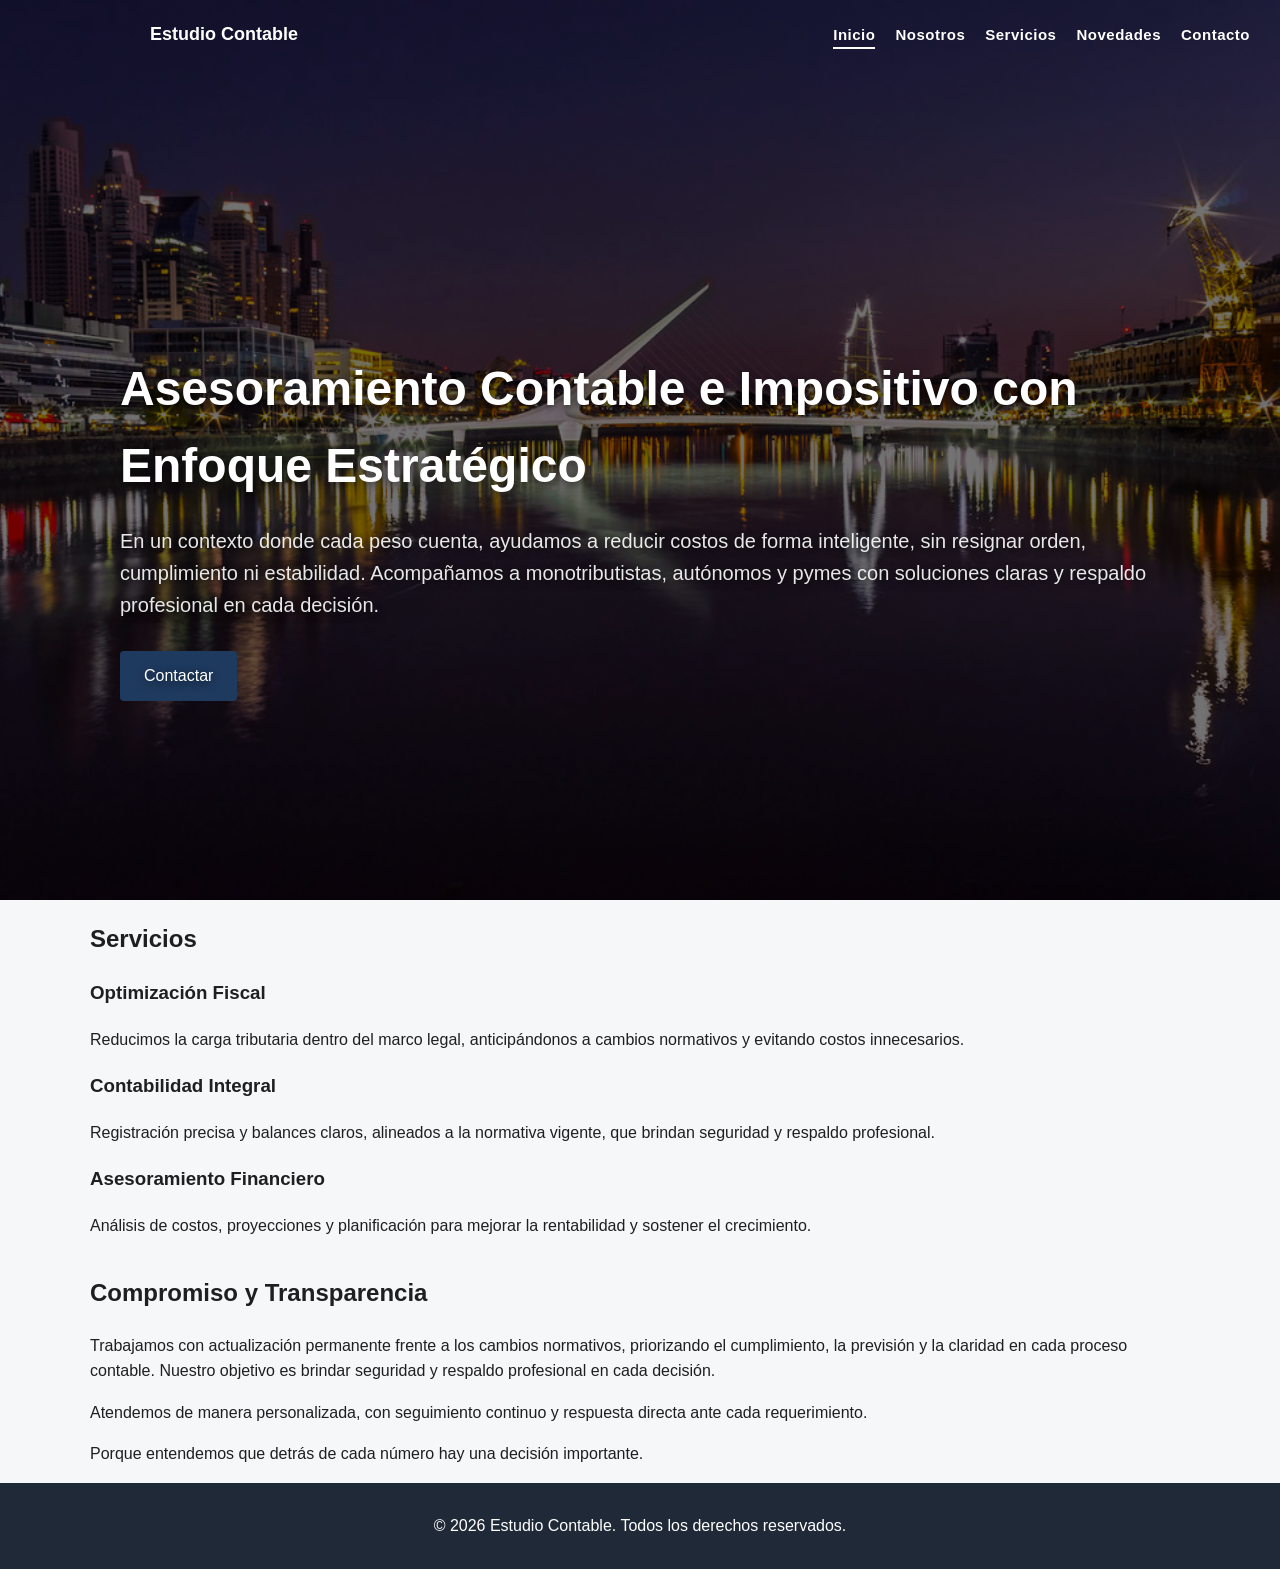
<file: index.html>
<!doctype html>
<html lang="es">
  <head>
    <meta charset="UTF-8" />
    <meta name="viewport" content="width=device-width, initial-scale=1.0" />
    <title>Estudio Contable | Asesoramiento Impositivo y Financiero</title>
    <meta
      name="description"
      content="Estudio contable especializado en asesoramiento impositivo y financiero profesional."
    />
    <link rel="icon" href="favicon.ico" />
    <link rel="stylesheet" href="css/styles.css" />
  </head>
  <body class="home">
    <!-- ===== HEADER ===== -->

    <header>
      <nav class="container">
        <div class="logo">Estudio Contable</div>
        <ul>
          <li><a href="index.html" class="active">Inicio</a></li>
          <li><a href="html/nosotros.html">Nosotros</a></li>
          <li><a href="html/servicios.html">Servicios</a></li>
          <li><a href="html/novedades.html">Novedades</a></li>
          <li><a href="html/contacto.html">Contacto</a></li>
        </ul>
      </nav>
    </header>
    <!-- ===== CONTENIDO PRINCIPAL ===== -->

    <main class="hero">
      <div class="container">
        <h1>Asesoramiento Contable e Impositivo con Enfoque Estratégico</h1>
        <p>
          En un contexto donde cada peso cuenta, ayudamos a reducir costos de
          forma inteligente, sin resignar orden, cumplimiento ni estabilidad.
          Acompañamos a monotributistas, autónomos y pymes con soluciones claras
          y respaldo profesional en cada decisión.
        </p>
        <a href="html/contacto.html" class="btn">Contactar</a>
      </div>
    </main>
    <section class="services">
      <div class="container">
        <h2>Servicios</h2>
        <div class="services-grid">
          <div class="service-card">
            <h3>Optimización Fiscal</h3>
            <p>
              Reducimos la carga tributaria dentro del marco legal,
              anticipándonos a cambios normativos y evitando costos
              innecesarios.
            </p>
          </div>
          <div class="service-card">
            <h3>Contabilidad Integral</h3>
            <p>
              Registración precisa y balances claros, alineados a la normativa
              vigente, que brindan seguridad y respaldo profesional.
            </p>
          </div>
          <div class="service-card">
            <h3>Asesoramiento Financiero</h3>
            <p>
              Análisis de costos, proyecciones y planificación para mejorar la
              rentabilidad y sostener el crecimiento.
            </p>
          </div>
        </div>
      </div>
    </section>
    <section class="commitment">
      <div class="container">
        <h2>Compromiso y Transparencia</h2>
        <p>
          Trabajamos con actualización permanente frente a los cambios
          normativos, priorizando el cumplimiento, la previsión y la claridad en
          cada proceso contable. Nuestro objetivo es brindar seguridad y
          respaldo profesional en cada decisión.
        </p>
        <p>
          Atendemos de manera personalizada, con seguimiento continuo y
          respuesta directa ante cada requerimiento.
        </p>
        <p>
          Porque entendemos que detrás de cada número hay una decisión
          importante.
        </p>
      </div>
    </section>

    <!-- ===== FOOTER ===== -->

    <footer>
      <div class="container">
        <p>© 2026 Estudio Contable. Todos los derechos reservados.</p>
      </div>
    </footer>
    <script src="js/script.js"></script>
  </body>
</html>
</file>
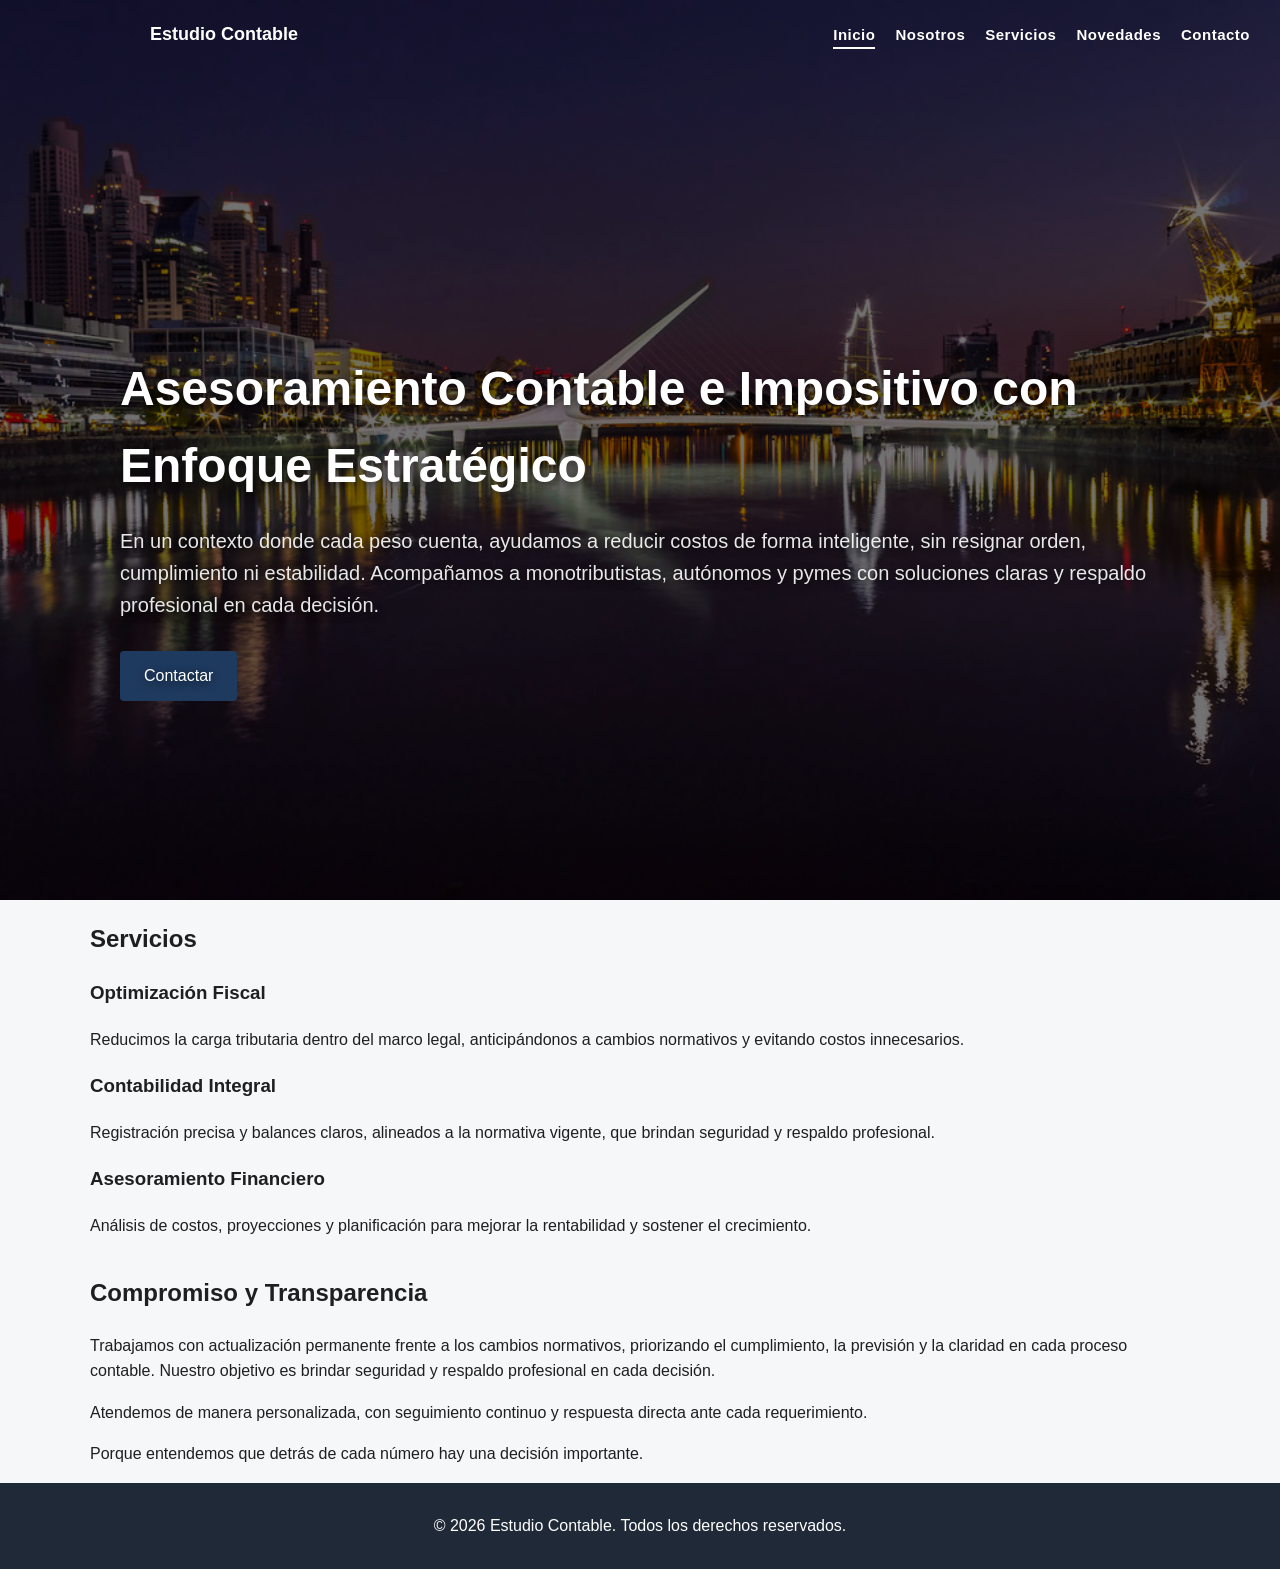
<file: html/index.html>
<!doctype html>
<html lang="es">
  <head>
    <meta charset="UTF-8" />
    <meta name="viewport" content="width=device-width, initial-scale=1.0" />
    <title>Estudio Contable | Asesoramiento Impositivo y Financiero</title>
    <meta
      name="description"
      content="Estudio contable especializado en asesoramiento impositivo y financiero profesional."
    />
    <link rel="icon" href="favicon.ico" />
    <link rel="stylesheet" href="../css/styles.css" />
  </head>
  <body class="home">
    <!-- ===== HEADER ===== -->

    <header>
      <nav class="container">
        <div class="logo">Estudio Contable</div>
        <ul>
          <li><a href="index.html" class="active">Inicio</a></li>
          <li><a href="nosotros.html">Nosotros</a></li>
          <li><a href="servicios.html">Servicios</a></li>
          <li><a href="novedades.html">Novedades</a></li>
          <li><a href="contacto.html">Contacto</a></li>
        </ul>
      </nav>
    </header>
    <!-- ===== CONTENIDO PRINCIPAL ===== -->

    <main class="hero">
      <div class="container">
        <h1>Asesoramiento Contable e Impositivo con Enfoque Estratégico</h1>
        <p>
          En un contexto donde cada peso cuenta, ayudamos a reducir costos de
          forma inteligente, sin resignar orden, cumplimiento ni estabilidad.
          Acompañamos a monotributistas, autónomos y pymes con soluciones claras
          y respaldo profesional en cada decisión.
        </p>
        <a href="contacto.html" class="btn">Contactar</a>
      </div>
    </main>
    <section class="services">
      <div class="container">
        <h2>Servicios</h2>
        <div class="services-grid">
          <div class="service-card">
            <h3>Optimización Fiscal</h3>
            <p>
              Reducimos la carga tributaria dentro del marco legal,
              anticipándonos a cambios normativos y evitando costos
              innecesarios.
            </p>
          </div>
          <div class="service-card">
            <h3>Contabilidad Integral</h3>
            <p>
              Registración precisa y balances claros, alineados a la normativa
              vigente, que brindan seguridad y respaldo profesional.
            </p>
          </div>
          <div class="service-card">
            <h3>Asesoramiento Financiero</h3>
            <p>
              Análisis de costos, proyecciones y planificación para mejorar la
              rentabilidad y sostener el crecimiento.
            </p>
          </div>
        </div>
      </div>
    </section>
    <section class="commitment">
      <div class="container">
        <h2>Compromiso y Transparencia</h2>
        <p>
          Trabajamos con actualización permanente frente a los cambios
          normativos, priorizando el cumplimiento, la previsión y la claridad en
          cada proceso contable. Nuestro objetivo es brindar seguridad y
          respaldo profesional en cada decisión.
        </p>
        <p>
          Atendemos de manera personalizada, con seguimiento continuo y
          respuesta directa ante cada requerimiento.
        </p>
        <p>
          Porque entendemos que detrás de cada número hay una decisión
          importante.
        </p>
      </div>
    </section>

    <!-- ===== FOOTER ===== -->

    <footer>
      <div class="container">
        <p>© 2026 Estudio Contable. Todos los derechos reservados.</p>
      </div>
    </footer>
    <script src="../js/script.js"></script>
  </body>
</html>
</file>
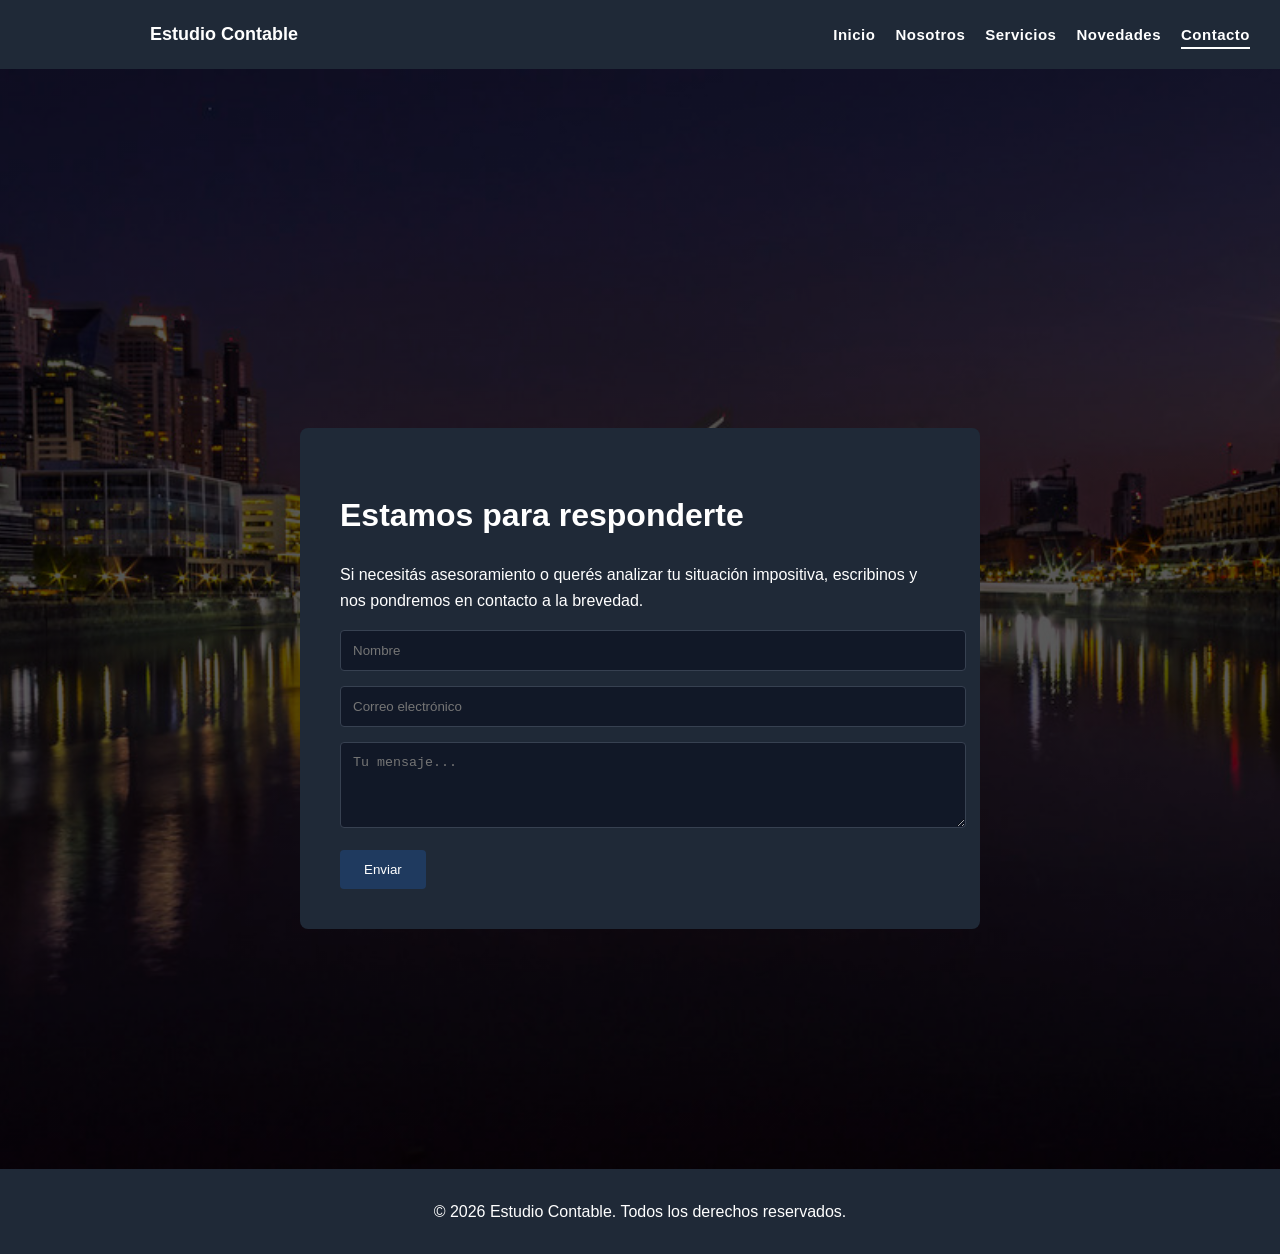
<file: html/contacto.html>
<!doctype html>
<html lang="es">
  <head>
    <meta charset="UTF-8" />
    <meta name="viewport" content="width=device-width, initial-scale=1.0" />
    <meta
      name="description"
      content="Contacto | Estudio contable especializado en asesoramiento impositivo y financiero."
    />

    <title>Contacto | Estudio Contable</title>

    <!-- Subimos un nivel porque estamos en /html -->
    <link rel="stylesheet" href="../css/styles.css" />
  </head>

  <body>
    <!-- ===== HEADER ===== -->

    <header>
      <nav class="container">
        <div class="logo">Estudio Contable</div>
        <ul>
          <!-- index está en raíz -->
          <li><a href="../index.html">Inicio</a></li>

          <!-- Estas páginas están en la misma carpeta /html -->
          <li><a href="nosotros.html">Nosotros</a></li>
          <li><a href="servicios.html">Servicios</a></li>
          <li><a href="novedades.html">Novedades</a></li>
          <li><a href="contacto.html" class="active">Contacto</a></li>
        </ul>
      </nav>
    </header>

    <!-- ===== CONTACTO ===== -->

    <main class="contact-hero">
      <div class="contact-box">
        <h1>Estamos para responderte</h1>
        <p>
          Si necesitás asesoramiento o querés analizar tu situación impositiva,
          escribinos y nos pondremos en contacto a la brevedad.
        </p>

        <form>
          <div class="form-row">
            <input type="text" placeholder="Nombre" required />
            <input type="email" placeholder="Correo electrónico" required />
          </div>

          <textarea placeholder="Tu mensaje..." rows="4" required></textarea>

          <button type="submit" class="btn">Enviar</button>
        </form>
      </div>
    </main>

    <!-- ===== FOOTER ===== -->

    <footer>
      <div class="container">
        <p>© 2026 Estudio Contable. Todos los derechos reservados.</p>
      </div>
    </footer>

    <!-- Subimos un nivel porque estamos en /html -->
    <script src="../js/script.js"></script>
  </body>
</html>
</file>
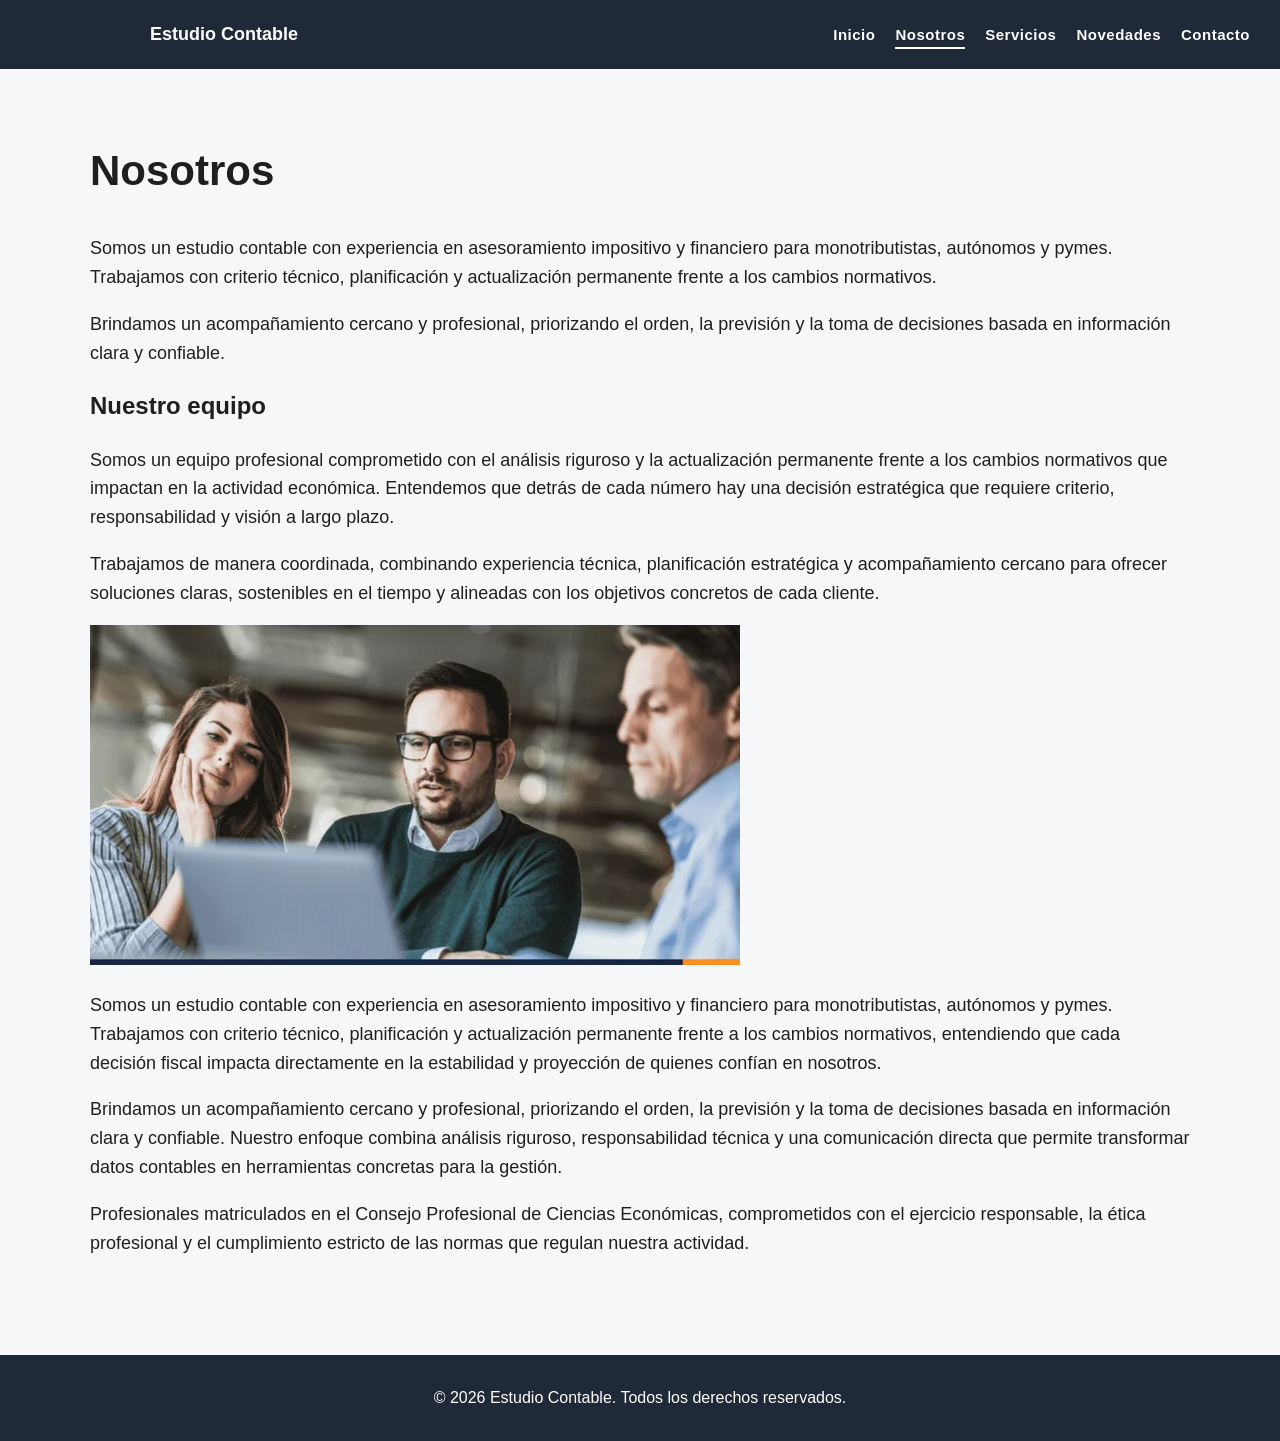
<file: html/nosotros.html>
<!doctype html>
<html lang="es">
  <head>
    <meta charset="UTF-8" />
    <meta name="viewport" content="width=device-width, initial-scale=1.0" />
    <meta
      name="description"
      content="Estudio contable especializado en asesoramiento impositivo y financiero para monotributistas, autónomos y pymes."
    />

    <title>Nosotros | Estudio Contable</title>
    <link rel="stylesheet" href="../css/styles.css" />
  </head>

  <body>
    <!-- ===== HEADER ===== -->

    <header>
      <nav class="container">
        <div class="logo">Estudio Contable</div>
        <ul>
          <li><a href="../index.html">Inicio</a></li>
          <li><a href="nosotros.html" class="active">Nosotros</a></li>
          <li><a href="servicios.html">Servicios</a></li>
          <li><a href="novedades.html">Novedades</a></li>
          <li><a href="contacto.html">Contacto</a></li>
        </ul>
      </nav>
    </header>
    <!-- ===== CONTENIDO PRINCIPAL ===== -->

    <main class="page">
      <div class="container">
        <h1>Nosotros</h1>
        <p>
          Somos un estudio contable con experiencia en asesoramiento impositivo
          y financiero para monotributistas, autónomos y pymes. Trabajamos con
          criterio técnico, planificación y actualización permanente frente a
          los cambios normativos.
        </p>
        <p>
          Brindamos un acompañamiento cercano y profesional, priorizando el
          orden, la previsión y la toma de decisiones basada en información
          clara y confiable.
        </p>
        <section class="about-team">
          <div class="about-content">
            <h2>Nuestro equipo</h2>
            <p>
              Somos un equipo profesional comprometido con el análisis riguroso
              y la actualización permanente frente a los cambios normativos que
              impactan en la actividad económica. Entendemos que detrás de cada
              número hay una decisión estratégica que requiere criterio,
              responsabilidad y visión a largo plazo.
            </p>
            <p>
              Trabajamos de manera coordinada, combinando experiencia técnica,
              planificación estratégica y acompañamiento cercano para ofrecer
              soluciones claras, sostenibles en el tiempo y alineadas con los
              objetivos concretos de cada cliente.
            </p>
          </div>
          <div class="about-image">
            <img
              src="../assets/images/equipo.webp"
              alt="Equipo de trabajo analizando información"
            />
          </div>
        </section>
        <p>
          Somos un estudio contable con experiencia en asesoramiento impositivo
          y financiero para monotributistas, autónomos y pymes. Trabajamos con
          criterio técnico, planificación y actualización permanente frente a
          los cambios normativos, entendiendo que cada decisión fiscal impacta
          directamente en la estabilidad y proyección de quienes confían en
          nosotros.
        </p>
        <p>
          Brindamos un acompañamiento cercano y profesional, priorizando el
          orden, la previsión y la toma de decisiones basada en información
          clara y confiable. Nuestro enfoque combina análisis riguroso,
          responsabilidad técnica y una comunicación directa que permite
          transformar datos contables en herramientas concretas para la gestión.
        </p>
        <p>
          Profesionales matriculados en el Consejo Profesional de Ciencias
          Económicas, comprometidos con el ejercicio responsable, la ética
          profesional y el cumplimiento estricto de las normas que regulan
          nuestra actividad.
        </p>
      </div>
    </main>

    <!-- ===== FOOTER ===== -->

    <footer>
      <div class="container">
        <p>© 2026 Estudio Contable. Todos los derechos reservados.</p>
      </div>
    </footer>
    <script src="../js/script.js"></script>
  </body>
</html>
</file>
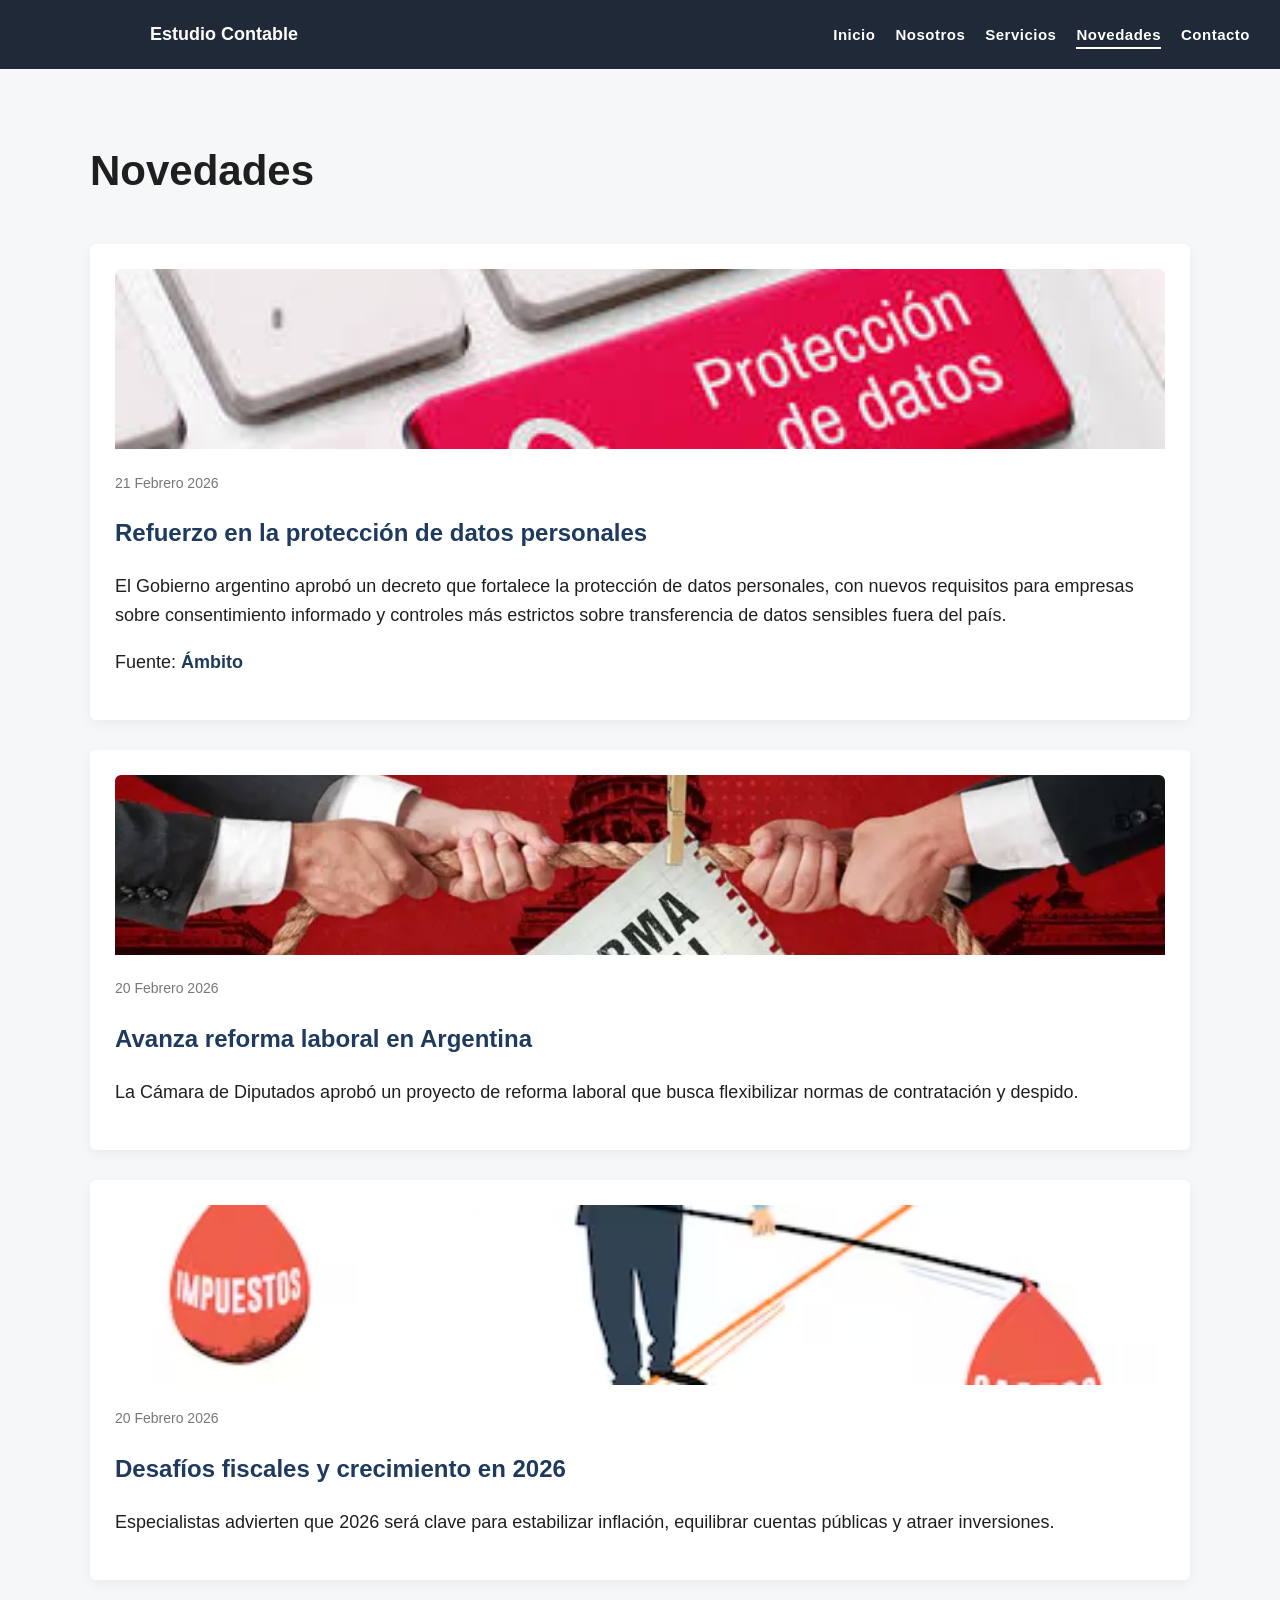
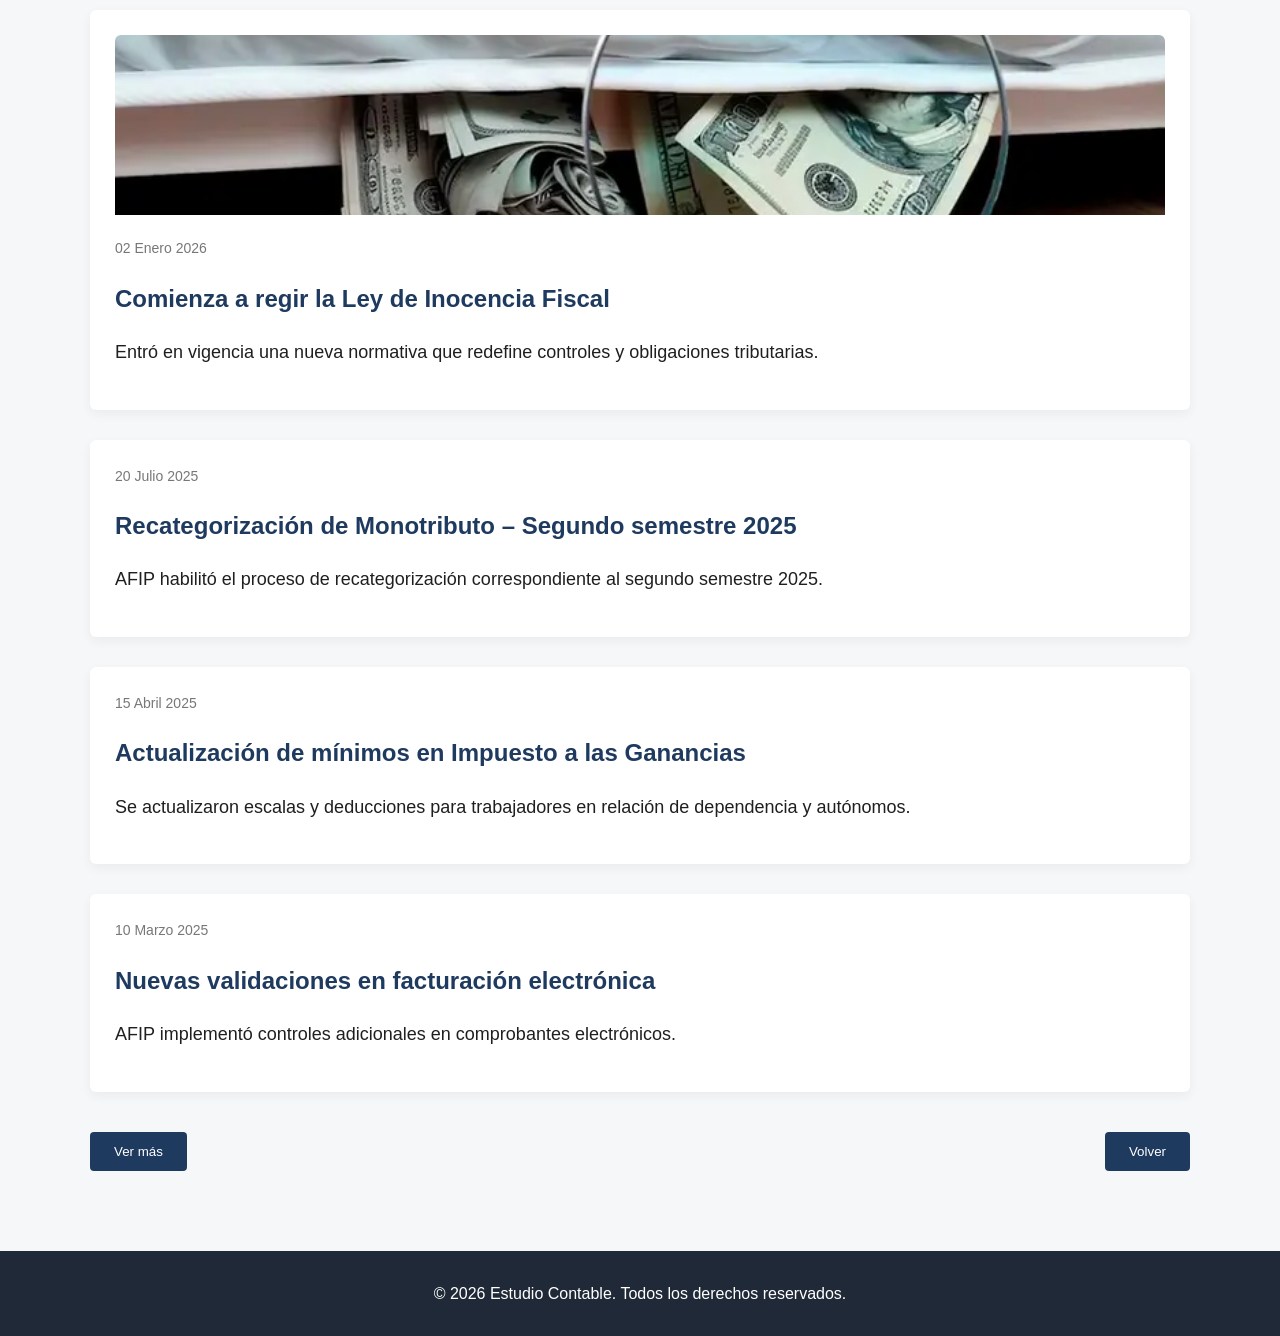
<file: html/novedades.html>
<!doctype html>
<html lang="es">
  <head>
    <meta charset="UTF-8" />
    <meta name="viewport" content="width=device-width, initial-scale=1.0" />
    <meta
      name="description"
      content="Actualizaciones normativas, fiscales y económicas relevantes para monotributistas, autónomos y pymes."
    />
    <title>Novedades | Estudio Contable</title>
    <link rel="stylesheet" href="../css/styles.css" />
  </head>

  <body>
    <!-- ===== HEADER ===== -->
    <header>
      <nav class="container">
        <div class="logo">Estudio Contable</div>
        <ul>
          <li><a href="../index.html">Inicio</a></li>
          <li><a href="nosotros.html">Nosotros</a></li>
          <li><a href="servicios.html">Servicios</a></li>
          <li><a href="novedades.html" class="active">Novedades</a></li>
          <li><a href="contacto.html">Contacto</a></li>
        </ul>
      </nav>
    </header>

    <!-- ===== CONTENIDO ===== -->
    <main class="page">
      <div class="container">
        <!-- Intro alineada correctamente -->
        <h1>Novedades</h1>

        <div id="news-list">
          <article class="news-item">
            <img
              src="../assets/images/datos.jpg"
              alt="Protección de datos"
              class="news-image"
            />
            <small class="news-date">21 Febrero 2026</small>
            <h2>Refuerzo en la protección de datos personales</h2>
            <p>
              El Gobierno argentino aprobó un decreto que fortalece la
              protección de datos personales, con nuevos requisitos para
              empresas sobre consentimiento informado y controles más estrictos
              sobre transferencia de datos sensibles fuera del país.
            </p>
            <p class="news-source">
              Fuente:
              <a
                href="https://www.ambito.com/datos-personales/argentina-nuevas-reglas-proteccion-datos-2026/"
                target="_blank"
                >Ámbito</a
              >
            </p>
          </article>

          <article class="news-item">
            <img
              src="../assets/images/reforma.webp"
              alt="Reforma laboral"
              class="news-image"
            />
            <small class="news-date">20 Febrero 2026</small>
            <h2>Avanza reforma laboral en Argentina</h2>
            <p>
              La Cámara de Diputados aprobó un proyecto de reforma laboral que
              busca flexibilizar normas de contratación y despido.
            </p>
          </article>

          <article class="news-item">
            <img
              src="../assets/images/desafios.jpg"
              alt="Desafíos 2026"
              class="news-image"
            />
            <small class="news-date">20 Febrero 2026</small>
            <h2>Desafíos fiscales y crecimiento en 2026</h2>
            <p>
              Especialistas advierten que 2026 será clave para estabilizar
              inflación, equilibrar cuentas públicas y atraer inversiones.
            </p>
          </article>

          <article class="news-item">
            <img
              src="../assets/images/inocencia.webp"
              alt="Inocencia Fiscal"
              class="news-image"
            />
            <small class="news-date">02 Enero 2026</small>
            <h2>Comienza a regir la Ley de Inocencia Fiscal</h2>
            <p>
              Entró en vigencia una nueva normativa que redefine controles y
              obligaciones tributarias.
            </p>
          </article>

          <article class="news-item">
            <small class="news-date">20 Julio 2025</small>
            <h2>Recategorización de Monotributo – Segundo semestre 2025</h2>
            <p>
              AFIP habilitó el proceso de recategorización correspondiente al
              segundo semestre 2025.
            </p>
          </article>

          <article class="news-item">
            <small class="news-date">15 Abril 2025</small>
            <h2>Actualización de mínimos en Impuesto a las Ganancias</h2>
            <p>
              Se actualizaron escalas y deducciones para trabajadores en
              relación de dependencia y autónomos.
            </p>
          </article>

          <article class="news-item">
            <small class="news-date">10 Marzo 2025</small>
            <h2>Nuevas validaciones en facturación electrónica</h2>
            <p>
              AFIP implementó controles adicionales en comprobantes
              electrónicos.
            </p>
          </article>

          <article class="news-item">
            <small class="news-date">18 Diciembre 2024</small>
            <h2>Blanqueo de capitales 2024 – Última etapa</h2>
            <p>
              Finalizó el régimen de regularización de activos con beneficios
              fiscales progresivos.
            </p>
          </article>
        </div>

        <div
          style="
            display: flex;
            justify-content: space-between;
            margin-top: 40px;
          "
        >
          <button id="load-more" class="btn">Ver más</button>
          <button id="reset-news" class="btn">Volver</button>
        </div>
      </div>
    </main>

    <!-- ===== FOOTER ===== -->
    <footer>
      <div class="container">
        <p>© 2026 Estudio Contable. Todos los derechos reservados.</p>
      </div>
    </footer>

    <script src="../js/script.js"></script>
  </body>
</html>
</file>
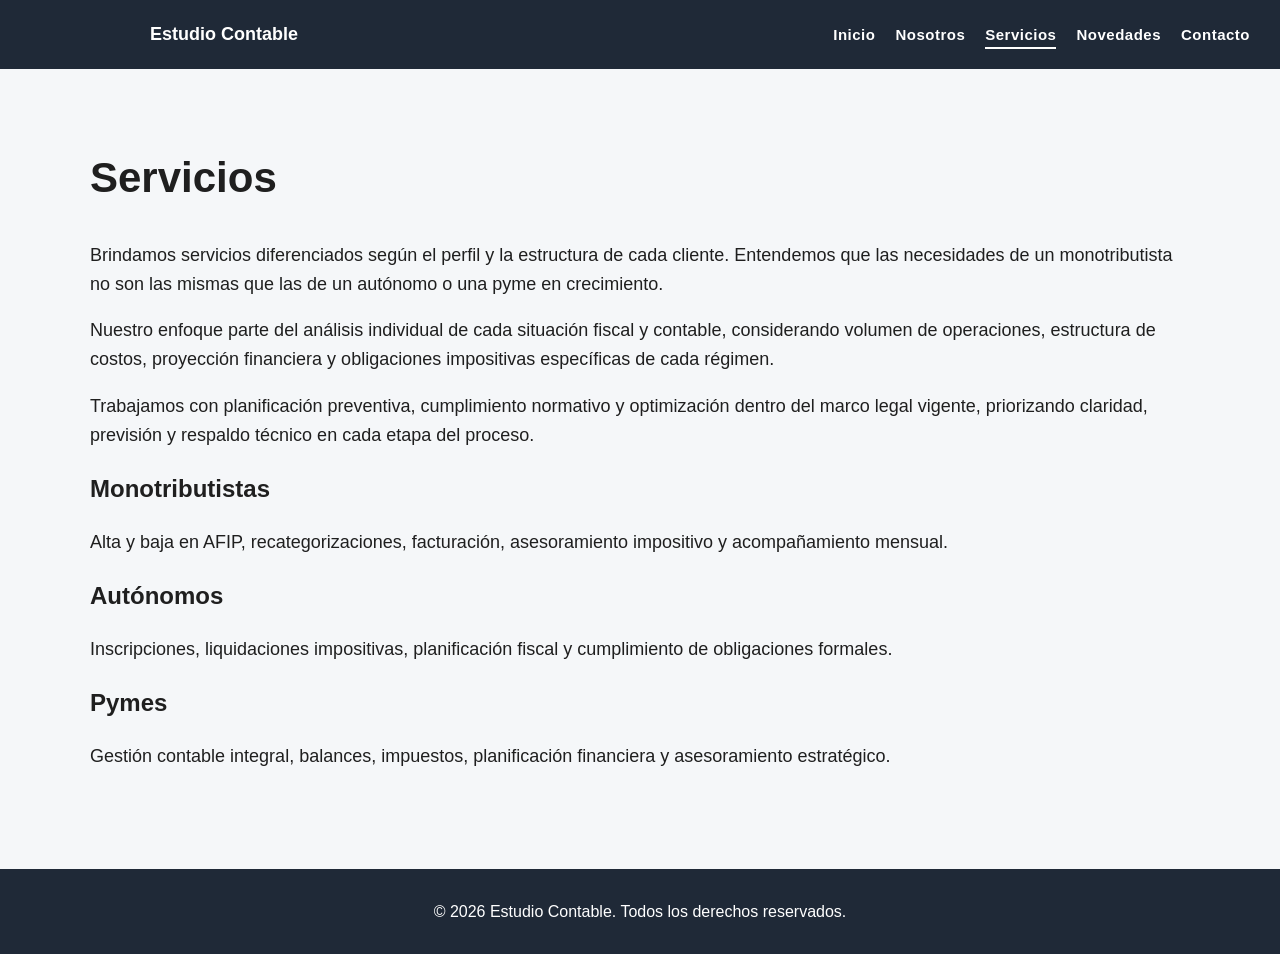
<file: html/servicios.html>
<!doctype html>
<html lang="es">
  <head>
    <meta charset="UTF-8" />
    <meta name="viewport" content="width=device-width, initial-scale=1.0" />
    <meta
      name="description"
      content="Estudio contable especializado en asesoramiento impositivo y financiero para monotributistas, autónomos y pymes."
    />

    <title>Servicios | Estudio Contable</title>
    <link rel="stylesheet" href="../css/styles.css" />
  </head>
  <body>
    <!-- ===== HEADER ===== -->

    <header>
      <nav class="container">
        <div class="logo">Estudio Contable</div>
        <ul>
          <li><a href="../index.html">Inicio</a></li>
          <li><a href="nosotros.html">Nosotros</a></li>
          <li><a href="servicios.html" class="active">Servicios</a></li>
          <li><a href="novedades.html">Novedades</a></li>
          <li><a href="contacto.html">Contacto</a></li>
        </ul>
      </nav>
    </header>
    <!-- ===== CONTENIDO PRINCIPAL ===== -->
    <main>
      <!-- =========================
       SECCION SERVICIOS
       Fondo gris full width
       ========================= -->
      <section class="services-section">
        <div class="container page">
          <h1>Servicios</h1>

          <p>
            Brindamos servicios diferenciados según el perfil y la estructura de
            cada cliente. Entendemos que las necesidades de un monotributista no
            son las mismas que las de un autónomo o una pyme en crecimiento.
          </p>

          <p>
            Nuestro enfoque parte del análisis individual de cada situación
            fiscal y contable, considerando volumen de operaciones, estructura
            de costos, proyección financiera y obligaciones impositivas
            específicas de cada régimen.
          </p>

          <p>
            Trabajamos con planificación preventiva, cumplimiento normativo y
            optimización dentro del marco legal vigente, priorizando claridad,
            previsión y respaldo técnico en cada etapa del proceso.
          </p>

          <div class="services-grid">
            <!-- Servicio: Monotributistas -->
            <div class="service-box mono">
              <div class="overlay">
                <h2>Monotributistas</h2>
                <p>
                  Alta y baja en AFIP, recategorizaciones, facturación,
                  asesoramiento impositivo y acompañamiento mensual.
                </p>
              </div>
            </div>
            <!-- Servicio: Autónomos -->
            <div class="service-box auto">
              <div class="overlay">
                <h2>Autónomos</h2>
                <p>
                  Inscripciones, liquidaciones impositivas, planificación fiscal
                  y cumplimiento de obligaciones formales.
                </p>
              </div>
            </div>

            <!-- Servicio: Pymes -->
            <div class="service-box pyme">
              <div class="overlay">
                <h2>Pymes</h2>
                <p>
                  Gestión contable integral, balances, impuestos, planificación
                  financiera y asesoramiento estratégico.
                </p>
              </div>
            </div>
          </div>
        </div>
      </section>
    </main>
    <!-- ===== FOOTER ===== -->

    <footer>
      <div class="container">
        <p>© 2026 Estudio Contable. Todos los derechos reservados.</p>
      </div>
    </footer>
    <script src="../js/script.js"></script>
  </body>
</html>
</file>
<file: css/styles.css>
/* =========================
   BASE GLOBAL
========================= */

body {
  margin: 0;
  font-family: Arial, sans-serif;
  color: #1f1f1f;
  background-color: #f5f7f9;
  line-height: 1.6;
  display: flex;
  flex-direction: column;
  min-height: 100vh;
}

html,
body {
  overflow-x: hidden;
}

.container {
  max-width: 1100px;
  margin: 0 auto;
  padding: 0 60px;
}

main {
  flex: 1;
}

/* =========================
   HEADER
========================= */

header {
  padding: 20px 60px;
  width: 100%;
  z-index: 10;
}

/* Header flotante solo en Home y Contacto */
.home header,
.contact header {
  position: absolute;
  top: 0;
  left: 0;
  background: transparent;
}

/* Header sólido en internas */
body:not(.home):not(.contact) header {
  position: relative;
  background: #1f2937;
}

nav {
  display: flex;
  justify-content: space-between;
  align-items: center;
}

nav ul {
  list-style: none;
  display: flex;
  gap: 20px;
  margin: 0;
  padding: 0;
}

nav a {
  text-decoration: none;
  color: white;
  font-weight: 600;
  font-size: 15px;
  letter-spacing: 0.5px;
  transition: border-bottom 0.3s ease;
}

nav a:hover,
nav a.active {
  border-bottom: 2px solid white;
  padding-bottom: 4px;
}

.logo {
  font-weight: 700;
  font-size: 18px;
  color: white;
}

/* =========================
   HERO HOME
========================= */

.hero {
  min-height: 100vh;
  display: flex;
  align-items: center;
  padding: 0 60px;
  color: white;
  text-shadow: 0 2px 8px rgba(0, 0, 0, 0.6);
  background:
    linear-gradient(rgba(0, 0, 0, 0.55), rgba(0, 0, 0, 0.55)),
    url("../assets/images/ciudad.jpg") center/cover no-repeat;
}

.hero .container {
  margin-top: 120px;
}

.hero h1 {
  font-size: 48px;
  margin-bottom: 20px;
}

.hero p {
  font-size: 20px;
  margin-bottom: 30px;
  color: rgba(255, 255, 255, 0.9);
}

/* =========================
   PÁGINAS INTERNAS
========================= */

/* Espaciado normal en páginas internas */
.page {
  padding: 40px 0 80px 0;
}

/* Solo Home y Contacto necesitan compensar header flotante */
.home .page,
.contact .page {
  padding-top: 160px;
}

.page h1 {
  font-size: 42px;
  margin-bottom: 30px;
}

.page p,
.page li {
  font-size: 18px;
  line-height: 1.6;
}

/* =========================
   BOTONES
========================= */

.btn {
  display: inline-block;
  padding: 12px 24px;
  background-color: #1f3a5f;
  color: white;
  text-decoration: none;
  border-radius: 4px;
  transition: background-color 0.3s ease;
  border: none;
  cursor: pointer;
}

.btn:hover {
  background-color: #162b47;
}

/* =========================
   NOVEDADES
========================= */

.intro-news {
  max-width: 900px;
  margin: 0 auto 60px auto;
  font-size: 20px;
  line-height: 1.9;
  color: #2c2c2c;
}

/* Cards */
.news-item {
  margin-top: 40px;
  background: white;
  padding: 25px;
  border-radius: 6px;
  box-shadow: 0 4px 12px rgba(0, 0, 0, 0.05);
  opacity: 0;
  transform: translateY(15px);
  transition:
    opacity 0.4s ease,
    transform 0.4s ease;
}

.news-item.visible {
  opacity: 1;
  transform: translateY(0);
}

.news-item + .news-item {
  margin-top: 30px;
}

.news-item h2 {
  color: #1f3a5f;
}

.news-date {
  display: block;
  font-size: 14px;
  color: #777;
  margin-bottom: 8px;
}

.news-item a {
  color: #1f3a5f;
  text-decoration: none;
  font-weight: 600;
}

.news-item a:hover {
  text-decoration: underline;
}

.news-image {
  width: 100%;
  height: 180px;
  object-fit: cover;
  border-radius: 6px 6px 0 0;
  margin-bottom: 15px;
}

/* =========================
   CONTACTO
========================= */

.contact-hero {
  min-height: 100vh;
  display: flex;
  align-items: center;
  justify-content: center;
  padding: 160px 20px 40px 20px;
  background:
    linear-gradient(rgba(0, 0, 0, 0.65), rgba(0, 0, 0, 0.65)),
    url("../assets/images/ciudad.jpg") center/cover no-repeat;
}

.contact-box {
  background: #1f2937;
  color: white;
  padding: 40px;
  border-radius: 8px;
  max-width: 600px;
  width: 100%;
}

.contact-box input,
.contact-box textarea {
  width: 100%;
  padding: 12px;
  margin-bottom: 15px;
  border: 1px solid #374151;
  background: #111827;
  color: white;
  border-radius: 4px;
}

/* =========================
   FOOTER
========================= */

footer {
  background-color: #1f2937;
  color: white;
  padding: 30px 0;
  text-align: center;
}

footer p {
  margin: 0;
}
</file>
